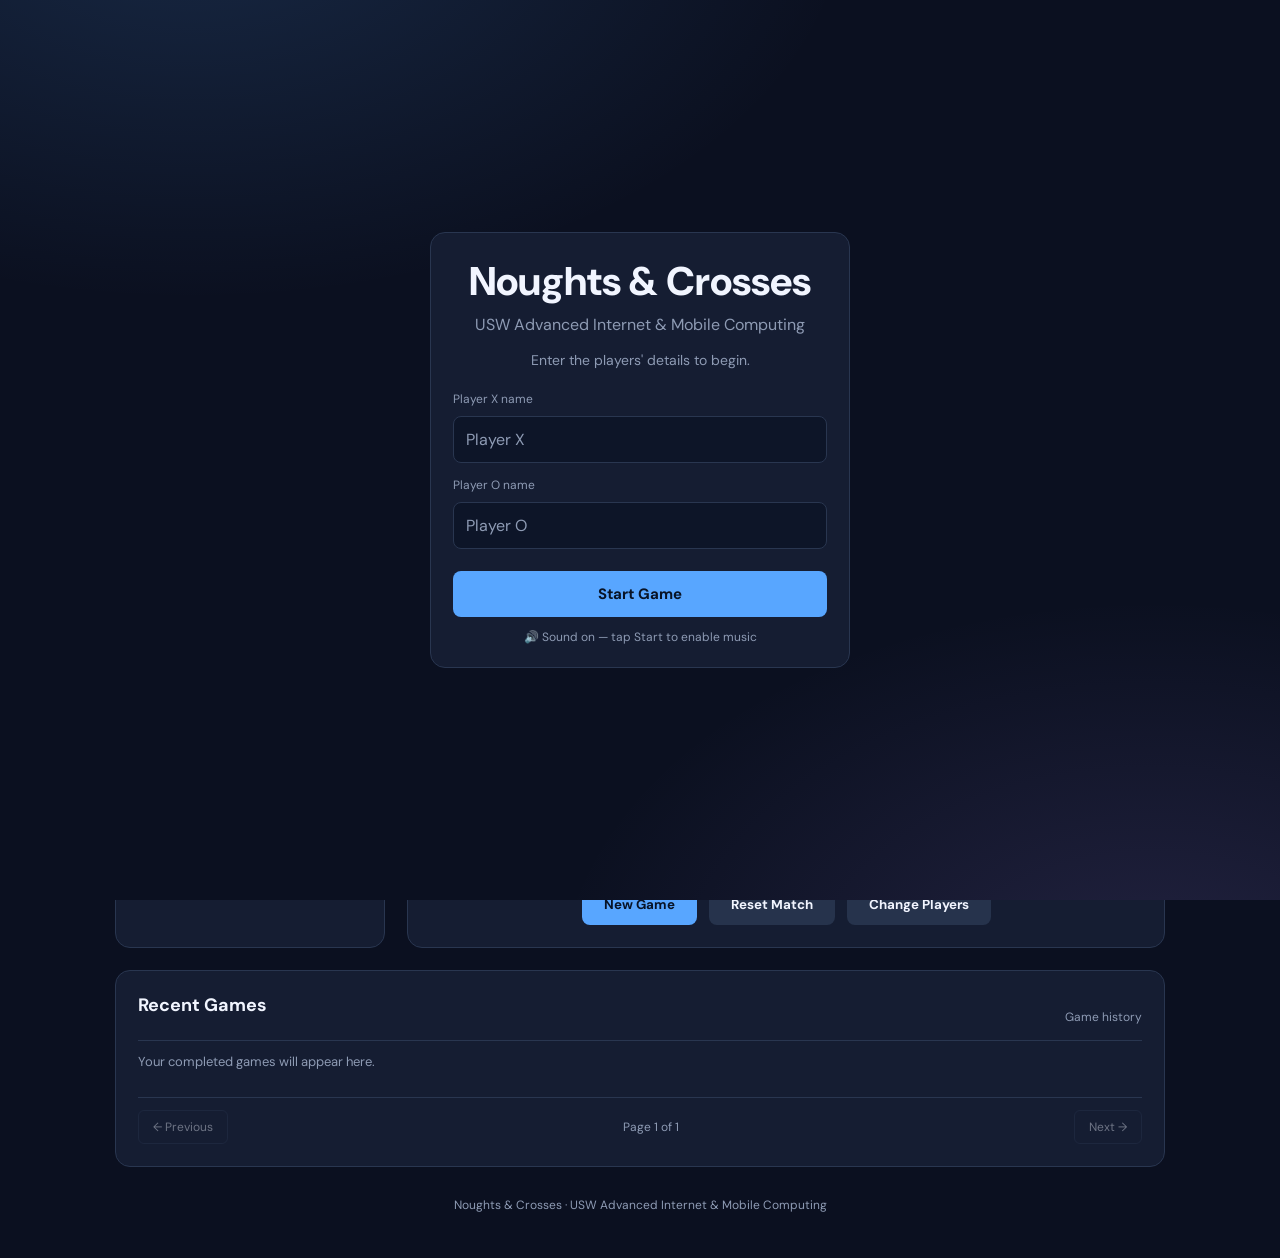
<file: index.html>
<!DOCTYPE html>
<html lang="en">
<head>
    <meta charset="UTF-8">
    <meta name="viewport" content="width=device-width, initial-scale=1.0">
    <meta name="description" content="Noughts and Crosses — a two-player game.">
    <title>Advanced Noughts & Crosses | IS3S664</title>
    <link rel="stylesheet" href="css/style.css">
</head>
<body>
    <!-- Start screen: player details are collected before the game begins. -->
    <div id="startScreen">
        <div class="panel start-card">
            <h1 class="start-title">Noughts &amp; Crosses</h1>
            <p class="subtitle">USW Advanced Internet &amp; Mobile Computing</p>
            <p class="start-lead">Enter the players' details to begin.</p>

            <div class="setting">
                <label for="nameX">Player X name</label>
                <input type="text" id="nameX" maxlength="12" placeholder="Player X" autocomplete="off">
            </div>

            <div class="setting">
                <label for="nameO">Player O name</label>
                <input type="text" id="nameO" maxlength="12" placeholder="Player O" autocomplete="off">
            </div>

            <button id="startBtn" class="primary-button start-btn" type="button">Start Game</button>
            <p class="audio-note">🔊 Sound on — tap Start to enable music</p>
        </div>
    </div>

    <main class="app">
        <header class="header">
            <div>
                <h1>Noughts &amp; Crosses</h1>
                <p class="subtitle">USW Advanced Internet &amp; Mobile Computing</p>
            </div>
        </header>

        <section class="settings panel">
            <div class="setting">
                <label for="boardSize">Board size</label>
                <select id="boardSize">
                    <option value="3">3 x 3</option>
                    <option value="4">4 x 4</option>
                </select>
            </div>

            <div class="setting">
                <label for="matchMode">Match format</label>
                <select id="matchMode">
                    <option value="single">Single game</option>
                    <option value="best3">Best of 3</option>
                </select>
            </div>
        </section>

        <section class="game-layout">
            <aside class="scoreboard panel">
                <h2>Scoreboard</h2>
                <div class="score-row" id="rowX">
                    <div class="player-symbol">X</div>
                    <div class="player-info">
                        <strong id="playerOneLabel">Player X</strong>
                        <span>Wins</span>
                    </div>
                    <strong class="score" id="scoreX">0</strong>
                </div>
                <div class="score-row" id="rowO">
                    <div class="player-symbol o-symbol">O</div>
                    <div class="player-info">
                        <strong id="playerTwoLabel">Player O</strong>
                        <span>Wins</span>
                    </div>
                    <strong class="score" id="scoreO">0</strong>
                </div>
                <div class="draw-row">
                    <span>Draws</span>
                    <strong id="draws">0</strong>
                </div>
                <div class="draw-row">
                    <span>Games played</span>
                    <strong id="gamesPlayed">0</strong>
                </div>
                <button id="resetScores" class="text-button">Reset statistics</button>
            </aside>

            <section class="game-area panel">
                <div class="game-top">
                    <div>
                        <p class="eyebrow">CURRENT GAME</p>
                        <h2 id="gameStatus">X's turn</h2>
                    </div>
                    <div class="game-top-right">
                        <button id="mosaicToggle" class="chip-button" type="button" aria-pressed="true">Mosaic: On</button>
                        <button id="muteToggle" class="chip-button" type="button" aria-pressed="false" title="Mute sound">🔊</button>
                        <div class="timer">
                            <span>TIME</span>
                            <strong id="timer">00:00</strong>
                        </div>
                    </div>
                </div>

                <div id="board" class="board" aria-label="Game board"></div>

                <div id="tension" class="tension" hidden>
                    <span class="pulse"></span> <span id="tensionText"></span>
                </div>

                <p id="gameMessage" class="game-message" aria-live="polite">
                    Make your first move!
                </p>

                <div class="game-actions">
                    <button id="newGame" class="primary-button">New Game</button>
                    <button id="resetMatch" class="secondary-button">Reset Match</button>
                    <button id="changePlayers" class="secondary-button">Change Players</button>
                </div>
            </section>
        </section>

        <section class="history panel">
            <div class="history-heading">
                <h2>Recent Games</h2>
                <span>Game history</span>
            </div>

            <ul id="historyList">
                <li class="empty-history">
                    Your completed games will appear here.
                </li>
            </ul>

            <div class="history-pagination">
                <button id="previousPage" disabled>&larr; Previous</button>
                <span id="pageInfo">Page 1 of 1</span>
                <button id="nextPage" disabled>Next &rarr;</button>
            </div>
        </section>

        <footer>
            <p>Noughts &amp; Crosses · USW Advanced Internet &amp; Mobile Computing</p>
        </footer>
    </main>

    <script src="js/storage.js"></script>
    <script src="js/game.js"></script>
    <script src="js/audio.js"></script>
    <script src="js/timer.js"></script>
    <script src="js/scoreboard.js"></script>
    <script src="js/app.js"></script>
</body>
</html>
</file>
<file: css/style.css>
@import url('https://fonts.googleapis.com/css2?family=DM+Sans:wght@400;500;600;700;800&display=swap');

:root {
    --bg: #0b1020;
    --panel: #151d32;
    --border: #293650;
    --text: #f1f5ff;
    --muted: #8e9bb4;
    --blue: #58a6ff;
    --purple: #a78bfa;
    --green: #39dca5;
}

* {
    box-sizing: border-box;
    margin: 0;
    padding: 0;
}

body {
    background: var(--bg);
    color: var(--text);
    font-family: 'DM Sans', sans-serif;
    min-height: 100vh;
    padding: 35px 18px;
}

.app {
    max-width: 1050px;
    margin: auto;
}

.header {
    text-align: center;
    margin-bottom: 30px;
}

.eyebrow {
    color: var(--blue);
    font-size: 11px;
    font-weight: 800;
    letter-spacing: 2px;
    margin-bottom: 8px;
}

h1 {
    font-size: clamp(32px, 5vw, 48px);
    font-weight: 800;
}

h1 span {
    color: var(--blue);
}

.subtitle {
    color: var(--muted);
    margin-top: 7px;
}

.panel {
    background: var(--panel);
    border: 1px solid var(--border);
    border-radius: 15px;
    padding: 22px;
}

.settings {
    display: grid;
    grid-template-columns: repeat(4, 1fr);
    gap: 16px;
    margin-bottom: 22px;
}

.setting label {
    display: block;
    font-size: 12px;
    color: var(--muted);
    margin-bottom: 9px;
}

select {
    width: 100%;
    background: #0d1528;
    border: 1px solid var(--border);
    border-radius: 8px;
    color: var(--text);
    padding: 12px;
    font: inherit;
    outline: none;
}

.game-layout {
    display: grid;
    grid-template-columns: 270px 1fr;
    gap: 22px;
}

.scoreboard h2, .history h2 {
    font-size: 18px;
    margin-bottom: 23px;
}

.score-row {
    display: flex;
    align-items: center;
    gap: 13px;
    padding: 15px 0;
    border-bottom: 1px solid var(--border);
}

.player-symbol {
    display: grid;
    place-items: center;
    width: 42px;
    height: 42px;
    border-radius: 10px;
    background: #1b3453;
    color: var(--blue);
    font-weight: 800;
    font-size: 22px;
}

.o-symbol {
    color: var(--purple);
    background: #30274c;
}

.player-info {
    flex: 1;
}

.player-info strong, .player-info span {
    display: block;
}

.player-info span, .draw-row {
    color: var(--muted);
    font-size: 12px;
    margin-top: 5px;
}

.score {
    font-size: 25px;
}

.draw-row {
    display: flex;
    justify-content: space-between;
    padding: 14px 0;
    font-size: 14px;
}

.draw-row strong {
    color: var(--text);
}

.text-button {
    background: transparent;
    border: 0;
    color: var(--muted);
    cursor: pointer;
    margin-top: 18px;
    font: inherit;
}

.game-top, .history-heading {
    display: flex;
    align-items: center;
    justify-content: space-between;
}

.game-top h2 {
    font-size: 22px;
}

.timer {
    text-align: right;
}

.timer span {
    display: block;
    font-size: 10px;
    color: var(--muted);
}

.timer strong {
    font-size: 22px;
}

.board {
    display: grid;
    grid-template-columns: repeat(3, 1fr);
    gap: 10px;
    max-width: 430px;
    margin: 25px auto 15px;
}

.board.size-4 {
    grid-template-columns: repeat(4, 1fr);
}

.cell {
    aspect-ratio: 1;
    background: #0d1528;
    border: 1px solid var(--border);
    border-radius: 12px;
    color: var(--blue);
    font-size: clamp(28px, 6vw, 52px);
    font-weight: 800;
    cursor: pointer;
    transition: .2s ease;
}

.cell:hover:enabled {
    background: #1c2b48;
    border-color: var(--blue);
    transform: translateY(-2px);
}

.cell.o {
    color: var(--purple);
}

.cell.winner {
    background: #164735;
    border-color: var(--green);
    color: var(--green);
}

.cell:disabled {
    cursor: not-allowed;
}

.game-message {
    text-align: center;
    color: var(--muted);
    min-height: 24px;
    font-size: 13px;
    margin: 12px 0 18px;
}

.game-actions {
    display: flex;
    justify-content: center;
    gap: 12px;
}

button {
    font-family: inherit;
}

.primary-button, .secondary-button {
    border: 0;
    padding: 12px 22px;
    border-radius: 8px;
    font-weight: 700;
    cursor: pointer;
}

.primary-button {
    background: var(--blue);
    color: #081326;
}

.secondary-button {
    background: #26334c;
    color: var(--text);
}

button:hover {
    filter: brightness(1.15);
}

.history {
    margin-top: 22px;
}

.history-heading span {
    font-size: 12px;
    color: var(--muted);
}

#historyList {
    list-style: none;
}

#historyList li {
    padding: 12px 0;
    border-top: 1px solid var(--border);
    font-size: 13px;
}

.empty-history {
    color: var(--muted);
}


.history-pagination {
    display: flex;
    justify-content: space-between;
    align-items: center;
    gap: 12px;
    margin-top: 15px;
    padding-top: 12px;
    border-top: 1px solid var(--border);
}

.history-pagination button {
    padding: 8px 14px;
    border: 1px solid var(--border);
    border-radius: 6px;
    background: var(--panel);
    color: var(--text);
    cursor: pointer;
    font-size: 12px;
}

.history-pagination button:hover:not(:disabled) {
    opacity: 0.8;
}

.history-pagination button:disabled {
    opacity: 0.4;
    cursor: not-allowed;
}

#pageInfo {
    color: var(--muted);
    font-size: 12px;
}


footer {
    text-align: center;
    color: var(--muted);
    font-size: 12px;
    padding: 30px 0 10px;
}

@media(max-width: 750px) {
    .settings {
        grid-template-columns: repeat(2, 1fr);
    }

    .game-layout {
        grid-template-columns: 1fr;
    }

    .scoreboard {
        order: 2;
    }

    .game-area {
        order: 1;
    }
}

@media(max-width: 420px) {
    body {
        padding: 20px 10px;
    }

    .panel {
        padding: 15px;
    }

    .game-actions {
        flex-direction: column;
    }
}


/* ===================================================================
   Added features (from game 1): names, mosaic, sound, tension cue
   =================================================================== */

/* Name inputs — match the native selects */
.setting input[type="text"] {
    width: 100%;
    background: #0d1528;
    border: 1px solid var(--border);
    border-radius: 8px;
    color: var(--text);
    padding: 12px;
    font: inherit;
    outline: none;
}

.setting input[type="text"]:focus {
    border-color: var(--blue);
    box-shadow: 0 0 0 3px rgba(88, 166, 255, 0.22);
}

.setting input[type="text"]::placeholder { color: var(--muted); }

/* Top-right controls: mosaic + mute chips next to the timer */
.game-top-right {
    display: flex;
    align-items: center;
    gap: 10px;
}

.chip-button {
    background: #0d1528;
    border: 1px solid var(--border);
    color: var(--text);
    border-radius: 999px;
    padding: 7px 12px;
    font: inherit;
    font-size: 12px;
    font-weight: 600;
    cursor: pointer;
    line-height: 1;
}

.chip-button:hover { border-color: var(--blue); }

/* Tension indicator — fair cue: it never reveals which square */
.tension {
    display: inline-flex;
    align-items: center;
    gap: 8px;
    margin: 0 auto 4px;
    width: fit-content;
    padding: 5px 12px;
    border-radius: 999px;
    font-size: 12px;
    color: #fecaca;
    background: rgba(244, 63, 94, 0.12);
    border: 1px solid rgba(244, 63, 94, 0.4);
}

.tension[hidden] { display: none; }

.tension .pulse {
    width: 8px;
    height: 8px;
    border-radius: 50%;
    background: #fb7185;
    animation: tension-beat 0.6s infinite alternate;
}

@keyframes tension-beat {
    from { transform: scale(1); opacity: 0.6; }
    to   { transform: scale(1.5); opacity: 1; }
}

/* ---- Mosaic mode: angled tiles, colour tints, soft radial glow ---- */
body.mosaic {
    background-image:
        radial-gradient(1100px 650px at 15% -10%, rgba(88, 166, 255, 0.16), transparent 60%),
        radial-gradient(1000px 650px at 90% 110%, rgba(167, 139, 250, 0.15), transparent 60%),
        radial-gradient(820px 560px at 50% 40%, rgba(57, 220, 165, 0.08), transparent 70%);
    background-repeat: no-repeat;
    background-attachment: fixed;
}

.board.mosaic .cell:not(.winner) {
    background: var(--cell-tint, #0d1528);
    clip-path: polygon(
        6% 0%, 94% 0%, 100% 6%, 100% 94%,
        94% 100%, 6% 100%, 0% 94%, 0% 6%
    );
    box-shadow: inset 0 0 0 1px rgba(255, 255, 255, 0.06);
}

@media (prefers-reduced-motion: reduce) {
    .tension .pulse { animation: none; }
}

/* ---- Start screen (name entry before the game) ---- */
#startScreen {
    position: fixed;
    inset: 0;
    z-index: 50;
    display: grid;
    place-items: center;
    padding: 20px;
    background: var(--bg);
    background-image:
        radial-gradient(1100px 650px at 15% -10%, rgba(88, 166, 255, 0.16), transparent 60%),
        radial-gradient(1000px 650px at 90% 110%, rgba(167, 139, 250, 0.15), transparent 60%);
    background-repeat: no-repeat;
}

#startScreen[hidden] { display: none; }

.start-card {
    width: 100%;
    max-width: 420px;
    text-align: center;
}

.start-title {
    font-size: clamp(28px, 5vw, 40px);
    margin-bottom: 6px;
}

.start-card .subtitle { margin-bottom: 16px; }

.start-lead {
    color: var(--muted);
    font-size: 14px;
    margin-bottom: 22px;
}

.start-card .setting {
    text-align: left;
    margin-bottom: 14px;
}

.start-btn {
    width: 100%;
    margin-top: 8px;
    padding: 13px;
    font-size: 15px;
}

.audio-note {
    margin-top: 12px;
    font-size: 12px;
    color: var(--muted);
}
</file>
